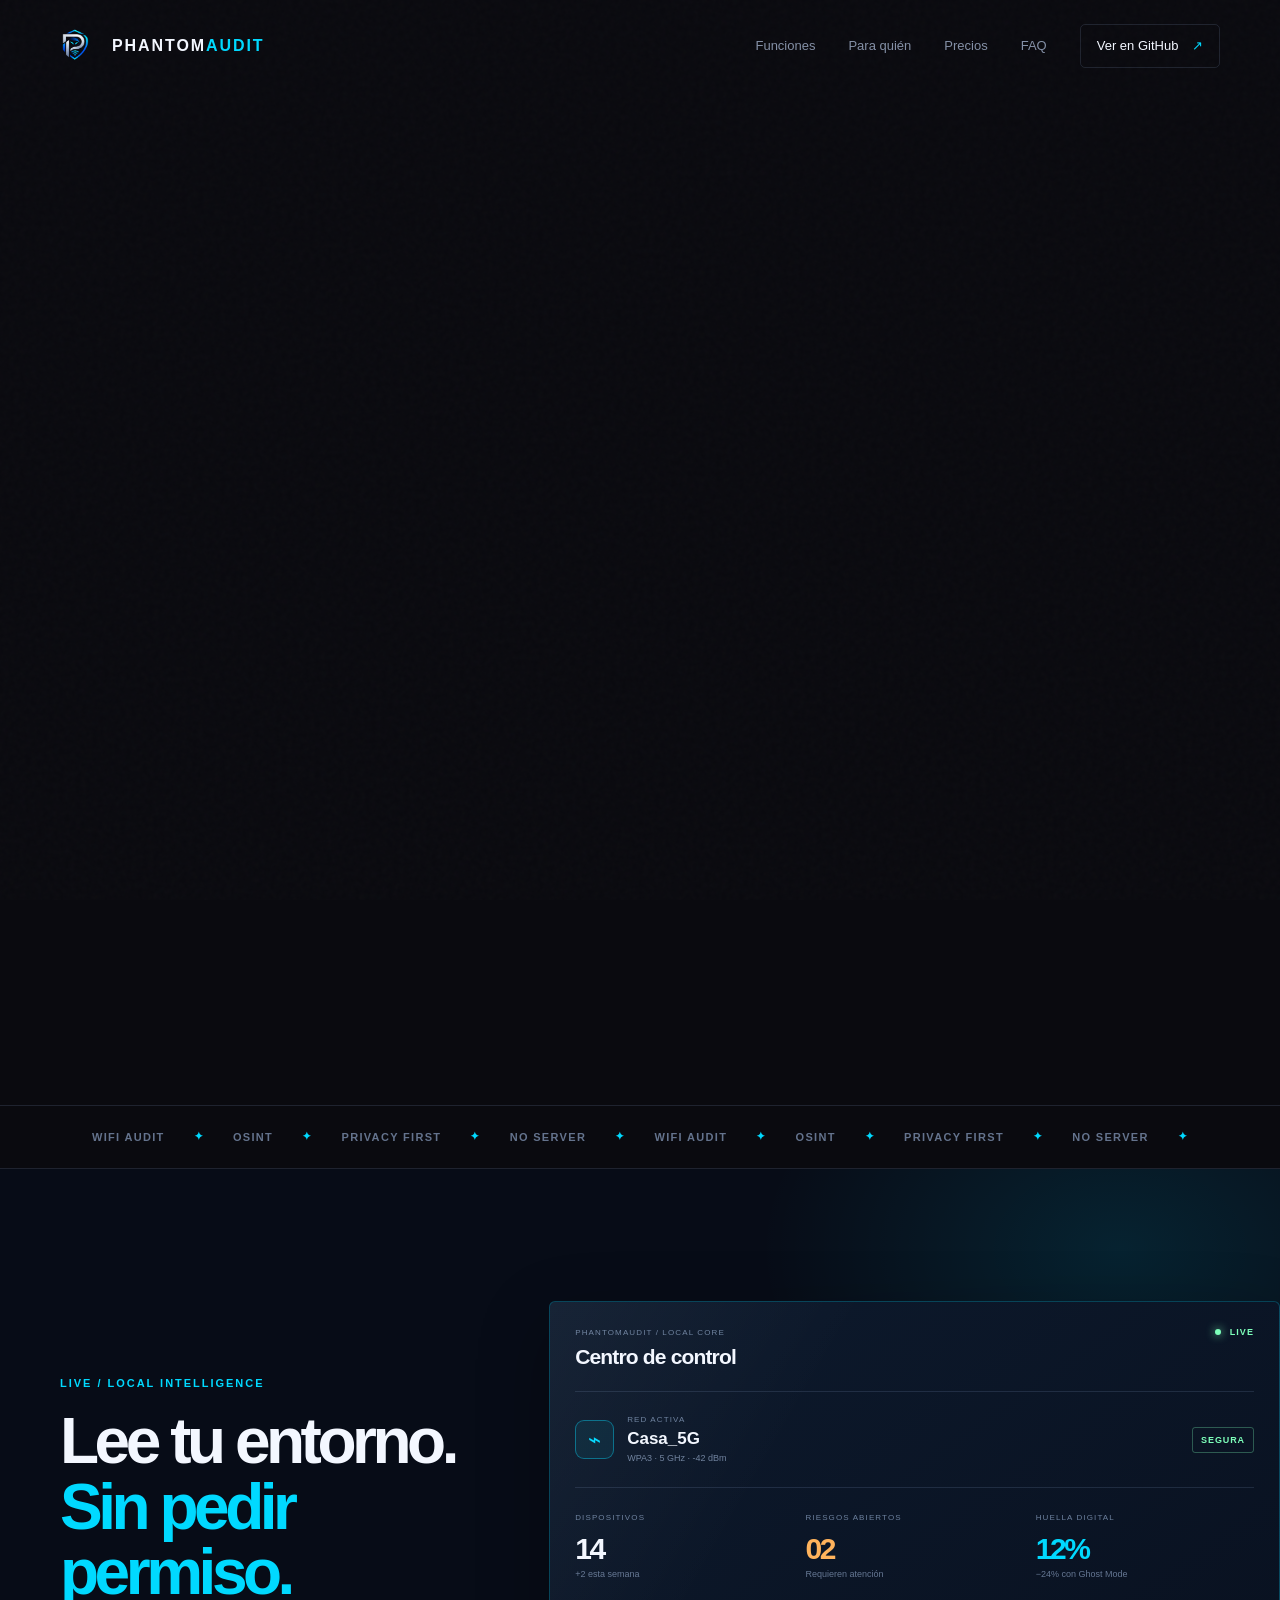
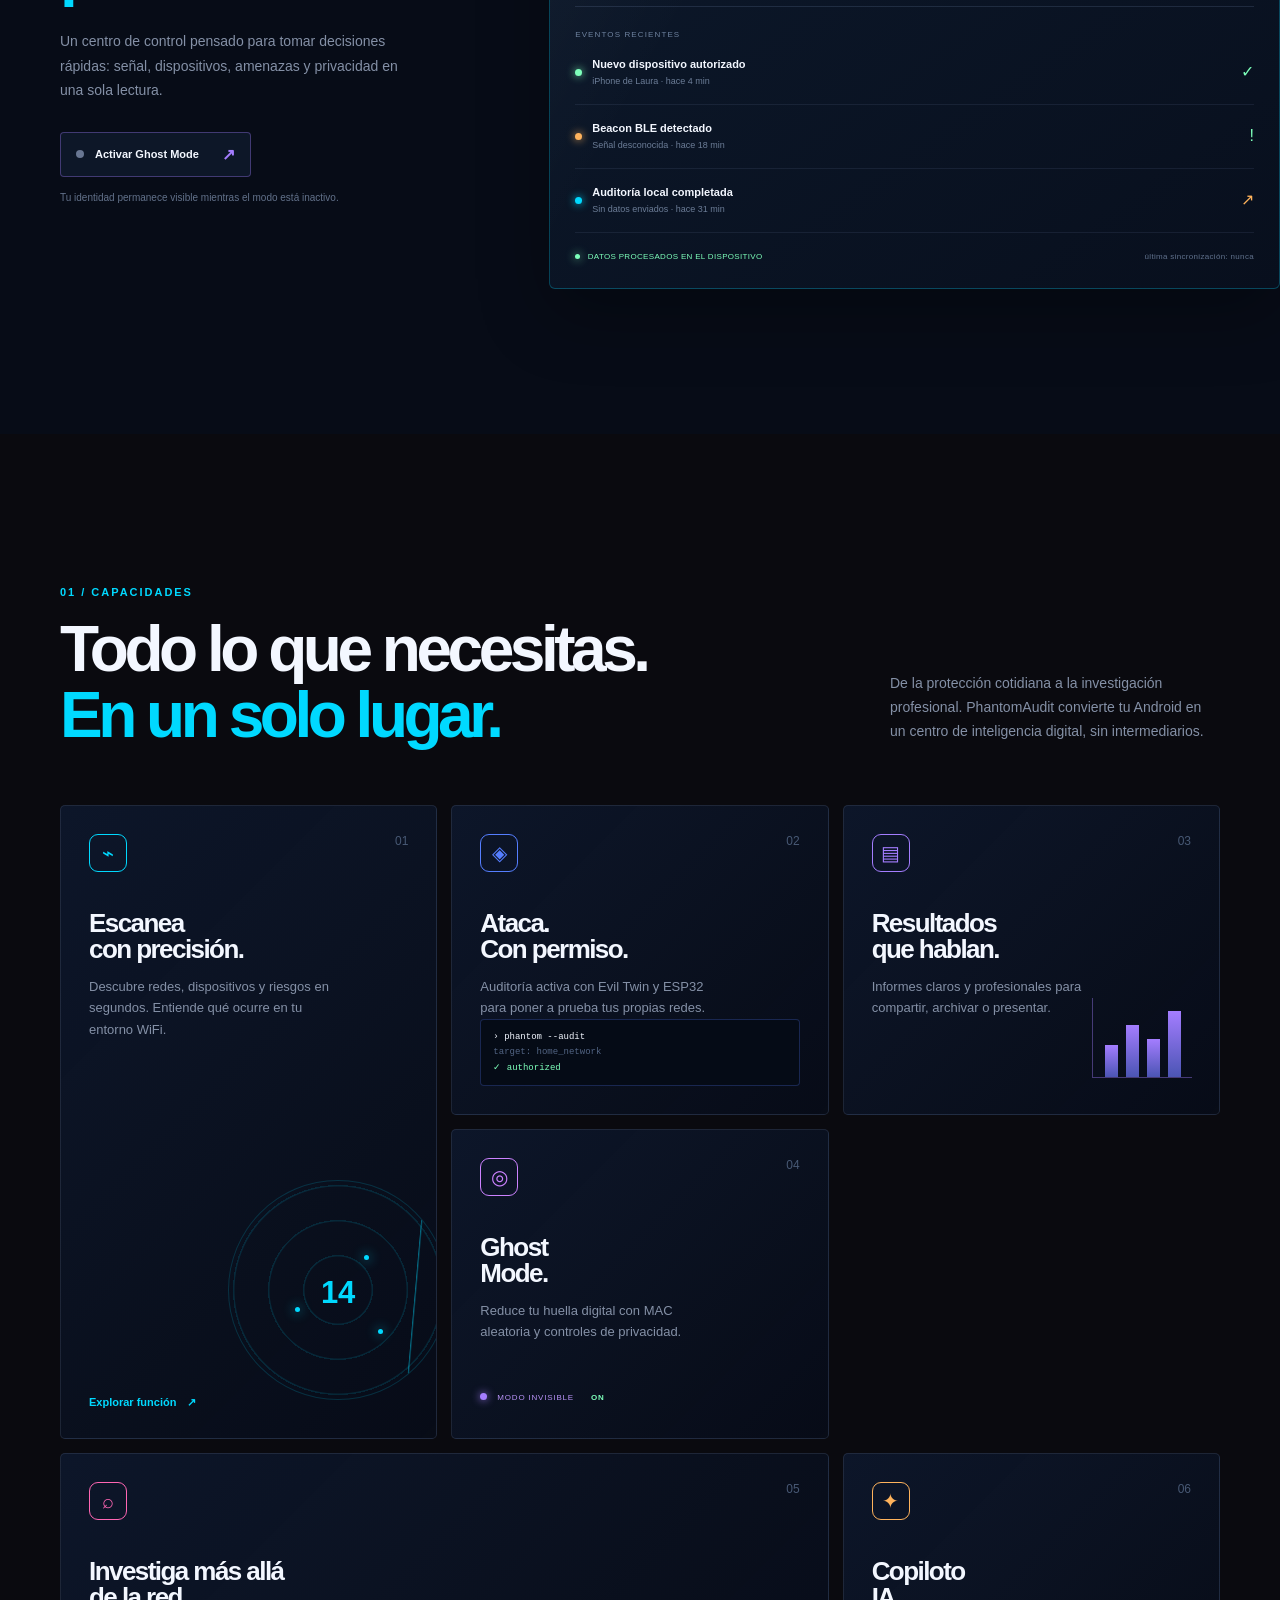
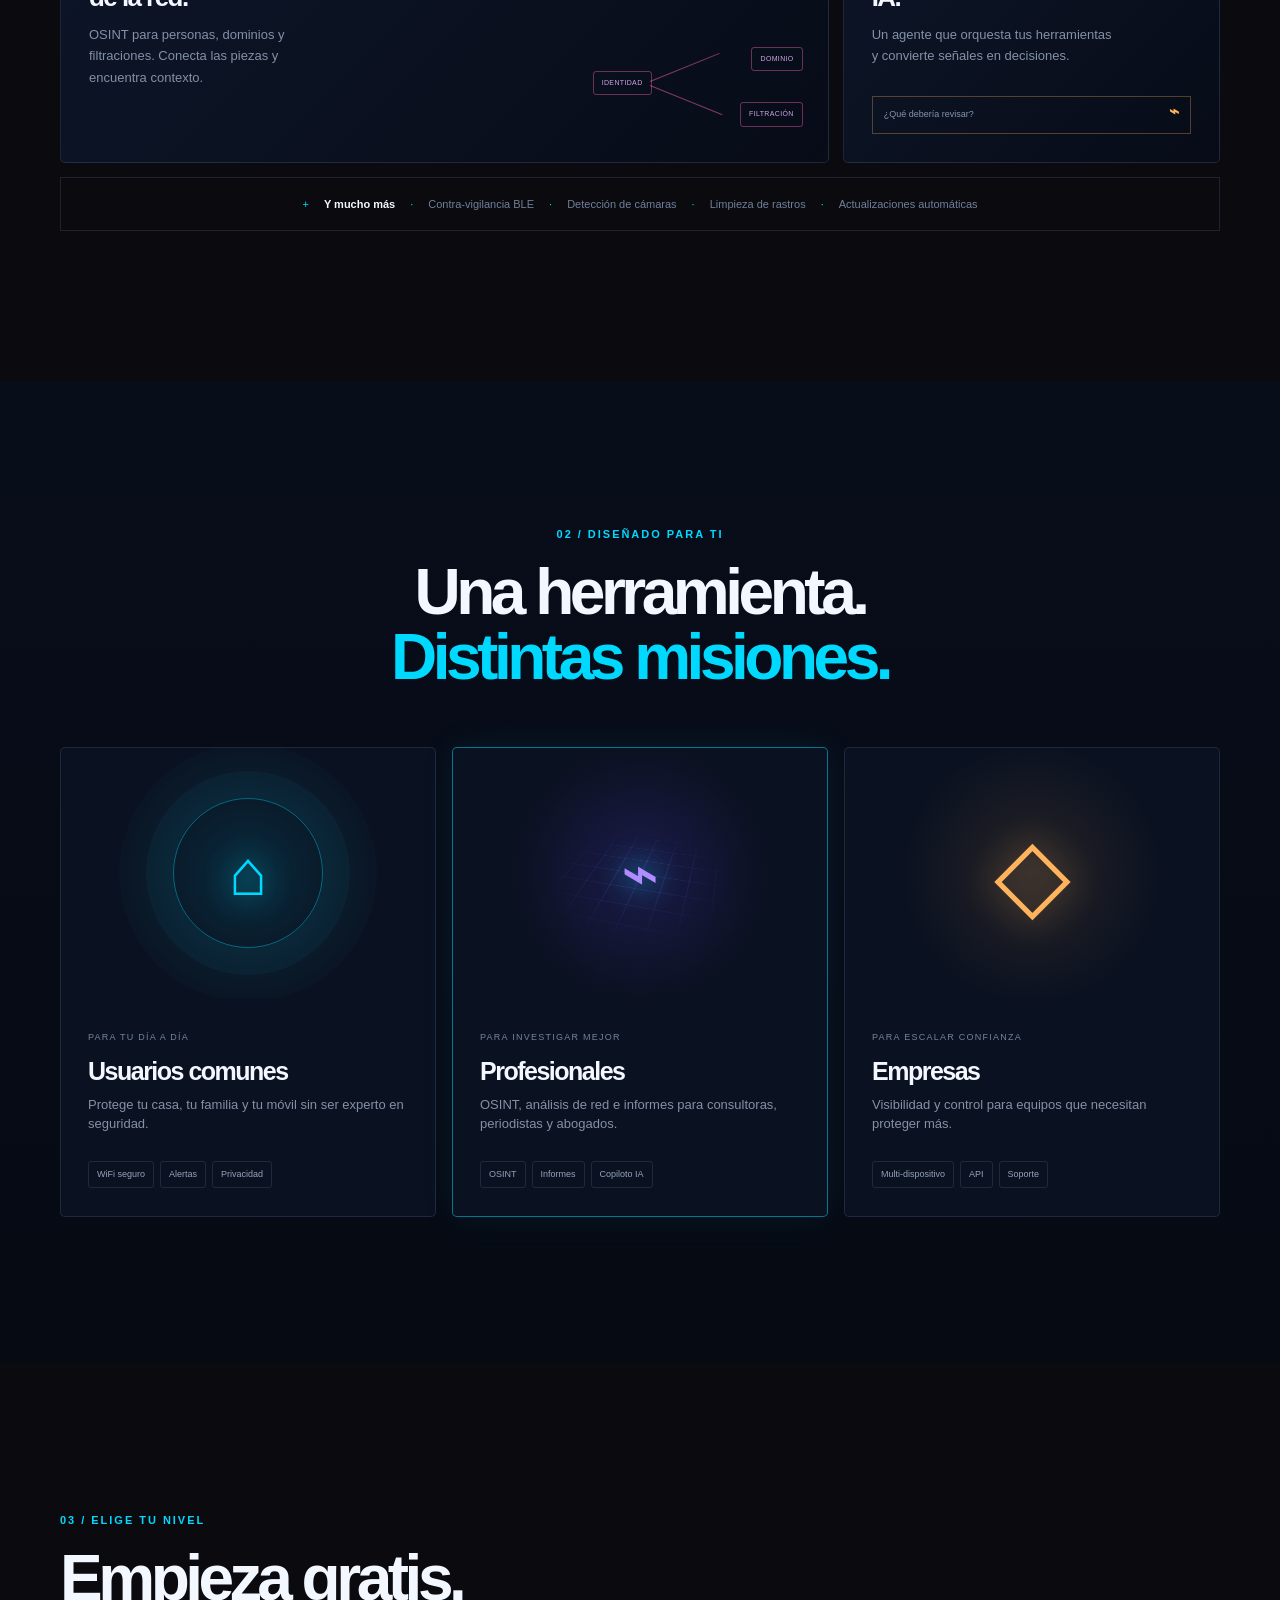
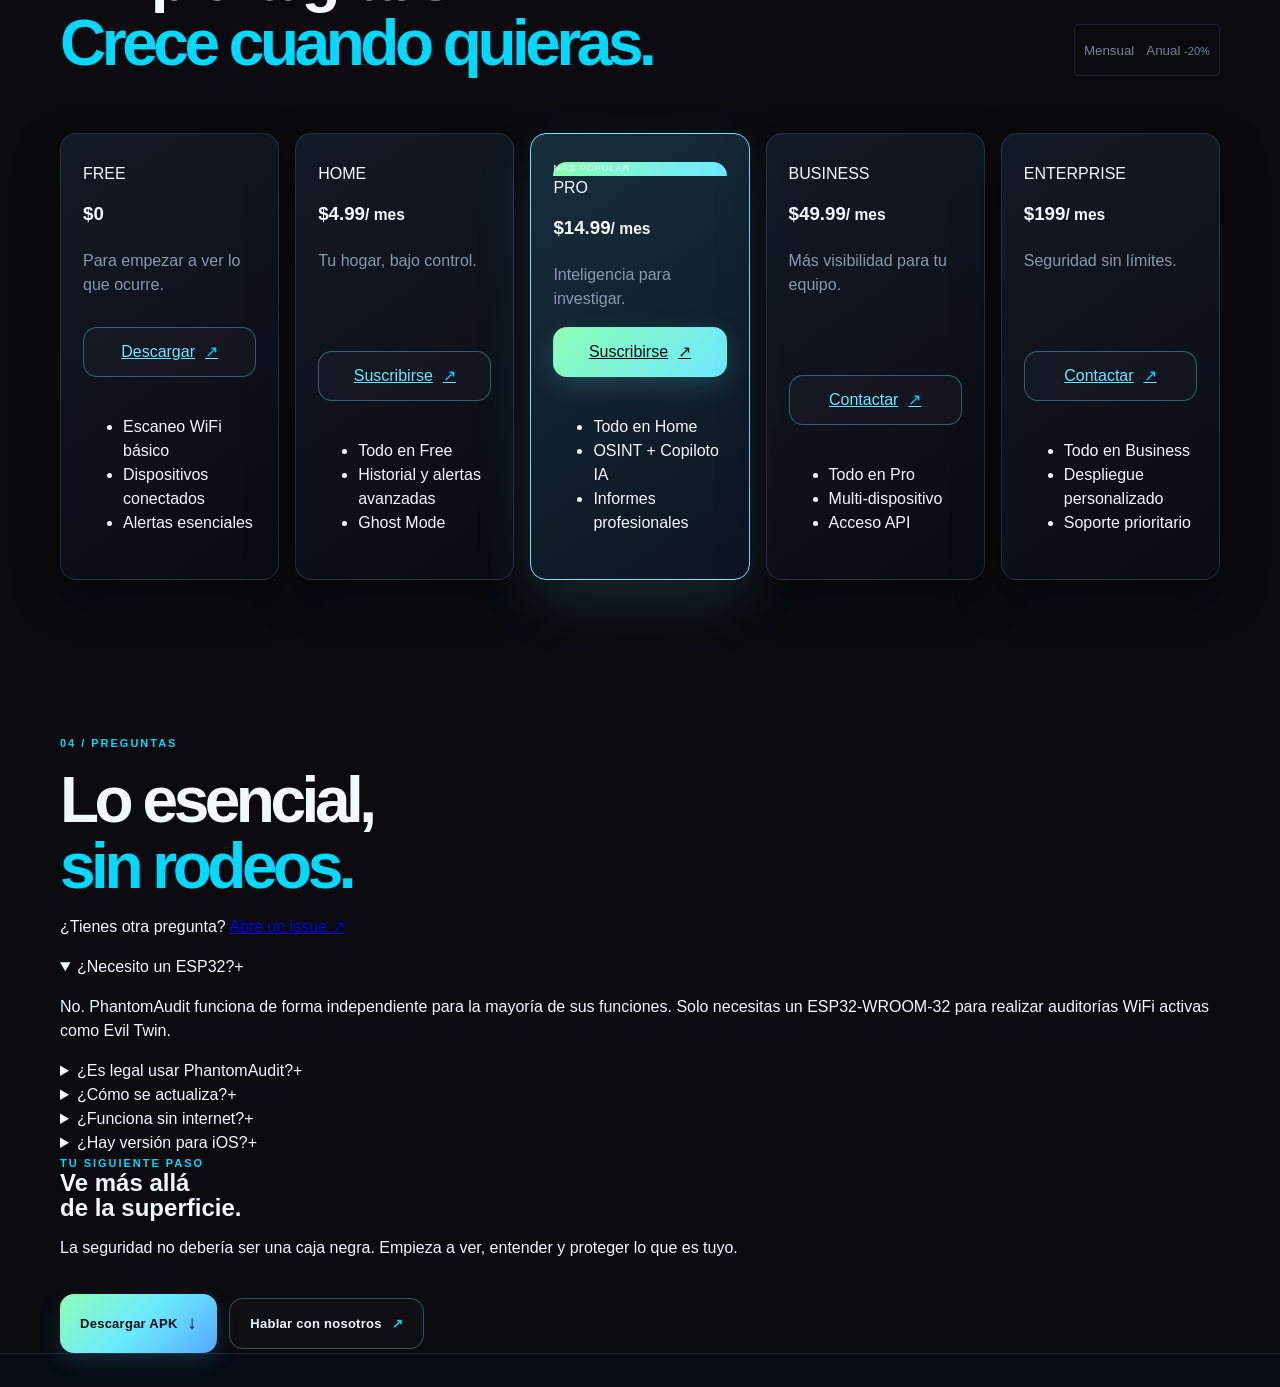
<file: index.html>
<!doctype html>
<html lang="es">
<head>
  <meta charset="utf-8">
  <meta name="viewport" content="width=device-width, initial-scale=1">
  <meta name="theme-color" content="#050812">
  <meta name="description" content="PhantomAudit: auditoría WiFi y seguridad digital local para Android.">
  <meta http-equiv="Content-Security-Policy" content="default-src 'self'; base-uri 'self'; form-action 'self'; object-src 'none'; script-src 'self'; style-src 'self' https://fonts.googleapis.com; font-src 'self' https://fonts.gstatic.com; img-src 'self' data:; connect-src 'none'; frame-src 'none'; media-src 'none';">
  <meta http-equiv="Referrer-Policy" content="strict-origin-when-cross-origin">
  <meta http-equiv="X-Content-Type-Options" content="nosniff">
  <meta http-equiv="Permissions-Policy" content="camera=(), microphone=(), geolocation=(), payment=(), usb=(), accelerometer=(), gyroscope=()">
  <title>PhantomAudit — Seguridad digital sin dejar huella</title>
  <link rel="icon" type="image/png" href="phantomaudit_web_brand_package/favicon-32.png">
  <link rel="preconnect" href="https://fonts.googleapis.com">
  <link rel="preconnect" href="https://fonts.gstatic.com" crossorigin>
  <link rel="preload" as="style" href="https://fonts.googleapis.com/css2?family=DM+Sans:wght@400;500;600;700&family=Space+Grotesk:wght@400;500;600;700&display=swap">
  <link href="https://fonts.googleapis.com/css2?family=DM+Sans:wght@400;500;600;700&family=Space+Grotesk:wght@400;500;600;700&display=swap" rel="stylesheet">
  <link rel="stylesheet" href="styles.css?v=2">
  <link rel="stylesheet" href="command-center.css?v=2">
  <link rel="stylesheet" href="responsive-polish.css?v=2">
  <link rel="stylesheet" href="performance-pricing.css?v=2">
</head>
<body>
  <div class="noise" aria-hidden="true"></div>
  <header class="site-header">
    <nav class="nav container" aria-label="Navegación principal">
      <a class="brand" href="#inicio" aria-label="PhantomAudit, inicio">
        <picture><source srcset="phantomaudit_web_brand_package/favicon-512.webp" type="image/webp"><img src="phantomaudit_web_brand_package/favicon-512.png" alt="" width="42" height="42" decoding="async"></picture>
        <span>PHANTOM<span>AUDIT</span></span>
      </a>
      <button class="menu-toggle" type="button" aria-expanded="false" aria-controls="main-menu" aria-label="Abrir menú">
        <span></span><span></span><span></span>
      </button>
      <div class="nav-menu" id="main-menu">
        <a href="#funciones">Funciones</a>
        <a href="#para-quien">Para quién</a>
        <a href="#precios">Precios</a>
        <a href="#faq">FAQ</a>
        <a class="nav-cta" href="https://github.com/digita1-web/Phantom_Audit_web" target="_blank" rel="noopener noreferrer">Ver en GitHub <span>↗</span></a>
      </div>
    </nav>
  </header>

  <main id="inicio">
    <section class="hero container">
      <div class="hero-copy reveal">
        <div class="eyebrow"><span class="status-dot"></span> Seguridad local. Control total.</div>
        <h1>Tu red.<br><em>Tu privacidad.</em><br>Tu control.</h1>
        <p class="hero-lead">Auditoría WiFi y seguridad digital en tu bolsillo. Descubre vulnerabilidades, investiga amenazas y protege tu entorno sin enviar tus datos a ningún servidor.</p>
        <div class="hero-actions">
          <a class="button button-primary" href="https://github.com/digita1-web/phantom-audit-releases/releases/latest" target="_blank" rel="noopener noreferrer">Descargar APK <span>↓</span></a>
          <a class="button button-ghost" href="https://github.com/digita1-web/Phantom_Audit_web" target="_blank" rel="noopener noreferrer">Ver en GitHub <span>↗</span></a>
        </div>
        <div class="hero-meta"><span>◉</span> Android · Próximamente en iOS <span class="meta-separator">|</span> <span>◈</span> Sin servidor · 100% local</div>
      </div>
      <div class="hero-visual reveal reveal-delay" aria-label="Vista previa de la aplicación PhantomAudit">
        <div class="visual-orbit orbit-one"></div><div class="visual-orbit orbit-two"></div>
        <div class="phone-glow"></div>
        <div class="phone">
          <div class="phone-top"><span>9:41</span><span>▰ ◔ ▮</span></div>
          <div class="app-top"><div class="mini-brand"><span class="mini-shield">P</span><b>PHANTOM<span>AUDIT</span></b></div><span class="avatar">JD</span></div>
          <div class="app-greeting"><small>BUENAS NOCHES, JACK</small><h3>Tu entorno está <span>protegido.</span></h3></div>
          <div class="security-card"><div class="card-ring"><strong>92</strong><small>/100</small></div><div><b>Nivel de seguridad</b><small>+8 desde la última auditoría</small></div><span class="trend">↗</span></div>
          <div class="app-label"><span>ACTIVIDAD RECIENTE</span><span class="view-all">Ver todo</span></div>
          <div class="activity"><span class="activity-icon blue">⌁</span><div><b>Red WiFi auditada</b><small>Casa · WPA3 · hace 12 min</small></div><i>✓</i></div>
          <div class="activity"><span class="activity-icon purple">◉</span><div><b>Dispositivo nuevo</b><small>iPhone de Laura · hace 1 h</small></div><i>!</i></div>
          <div class="app-nav"><span class="active">⌂<small>Inicio</small></span><span>⌁<small>Escanear</small></span><span>◈<small>OSINT</small></span><span>⚙<small>Ajustes</small></span></div>
        </div>
        <div class="floating-card scan-card"><span class="float-icon">⌁</span><div><b>Escaneo completado</b><small>14 dispositivos encontrados</small></div><span class="check">✓</span></div>
        <div class="floating-card private-card"><span class="lock">⌑</span><b>Ghost Mode</b><small>Activo</small></div>
      </div>
    </section>

    <section class="ticker"><div class="ticker-inner"><span>WIFI AUDIT</span><i>✦</i><span>OSINT</span><i>✦</i><span>PRIVACY FIRST</span><i>✦</i><span>NO SERVER</span><i>✦</i><span>WIFI AUDIT</span><i>✦</i><span>OSINT</span><i>✦</i><span>PRIVACY FIRST</span><i>✦</i><span>NO SERVER</span><i>✦</i></div></section>

    <section class="command-section" id="control-center">
      <div class="container command-layout">
        <div class="command-copy reveal">
          <div class="eyebrow">LIVE / LOCAL INTELLIGENCE</div>
          <h2>Lee tu entorno.<br><em>Sin pedir permiso.</em></h2>
          <p>Un centro de control pensado para tomar decisiones rápidas: señal, dispositivos, amenazas y privacidad en una sola lectura.</p>
          <button class="ghost-toggle" type="button" id="ghost-toggle" aria-pressed="false"><span class="toggle-dot"></span><span class="toggle-label">Activar Ghost Mode</span><b>↗</b></button>
          <p class="toggle-note" id="ghost-note" aria-live="polite">Tu identidad permanece visible mientras el modo está inactivo.</p>
        </div>
        <div class="command-panel reveal reveal-delay" aria-label="Panel de control de auditoría PhantomAudit">
          <div class="panel-header"><div><span class="panel-kicker">PHANTOMAUDIT / LOCAL CORE</span><strong>Centro de control</strong></div><span class="live-indicator"><i></i> LIVE</span></div>
          <div class="panel-network"><div class="network-icon">⌁</div><div><span>RED ACTIVA</span><strong>Casa_5G</strong><small>WPA3 · 5 GHz · -42 dBm</small></div><b class="network-safe">SEGURA</b></div>
          <div class="panel-stats"><div><span>DISPOSITIVOS</span><strong>14</strong><small>+2 esta semana</small></div><div><span>RIESGOS ABIERTOS</span><strong class="warning-number">02</strong><small>Requieren atención</small></div><div><span>HUELLA DIGITAL</span><strong class="cyan-number">12%</strong><small>−24% con Ghost Mode</small></div></div>
          <div class="panel-timeline"><span>EVENTOS RECIENTES</span><div class="timeline-row"><i class="timeline-dot safe-dot"></i><div><b>Nuevo dispositivo autorizado</b><small>iPhone de Laura · hace 4 min</small></div><em>✓</em></div><div class="timeline-row"><i class="timeline-dot warning-dot"></i><div><b>Beacon BLE detectado</b><small>Señal desconocida · hace 18 min</small></div><em>!</em></div><div class="timeline-row"><i class="timeline-dot blue-dot"></i><div><b>Auditoría local completada</b><small>Sin datos enviados · hace 31 min</small></div><em>↗</em></div></div>
          <div class="panel-footer"><span><i></i> DATOS PROCESADOS EN EL DISPOSITIVO</span><span>última sincronización: nunca</span></div>
        </div>
      </div>
    </section>

    <section class="section container" id="funciones">
      <div class="section-heading reveal"><div><div class="eyebrow">01 / CAPACIDADES</div><h2>Todo lo que necesitas.<br><em>En un solo lugar.</em></h2></div><p>De la protección cotidiana a la investigación profesional. PhantomAudit convierte tu Android en un centro de inteligencia digital, sin intermediarios.</p></div>
      <div class="feature-grid">
        <article class="feature-card feature-large reveal"><div class="feature-icon cyan">⌁</div><div class="card-number">01</div><h3>Escanea<br>con precisión.</h3><p>Descubre redes, dispositivos y riesgos en segundos. Entiende qué ocurre en tu entorno WiFi.</p><a href="#precios">Explorar función <span>↗</span></a><div class="radar"><span></span><span></span><span></span><b>14</b></div></article>
        <article class="feature-card reveal"><div class="feature-icon blue">◈</div><div class="card-number">02</div><h3>Ataca.<br>Con permiso.</h3><p>Auditoría activa con Evil Twin y ESP32 para poner a prueba tus propias redes.</p><div class="terminal"><span>› phantom --audit</span><span class="terminal-dim">target: home_network</span><span class="terminal-ok">✓ authorized</span></div></article>
        <article class="feature-card reveal"><div class="feature-icon purple">▤</div><div class="card-number">03</div><h3>Resultados<br>que hablan.</h3><p>Informes claros y profesionales para compartir, archivar o presentar.</p><div class="report-lines"><span></span><span></span><span></span><span></span></div></article>
        <article class="feature-card reveal"><div class="feature-icon violet">◎</div><div class="card-number">04</div><h3>Ghost<br>Mode.</h3><p>Reduce tu huella digital con MAC aleatoria y controles de privacidad.</p><div class="ghost-pill"><span></span> MODO INVISIBLE <b>ON</b></div></article>
        <article class="feature-card feature-wide reveal"><div class="feature-icon pink">⌕</div><div class="card-number">05</div><h3>Investiga más allá<br>de la red.</h3><p>OSINT para personas, dominios y filtraciones. Conecta las piezas y encuentra contexto.</p><div class="nodes"><span>IDENTIDAD</span><span>DOMINIO</span><span>FILTRACIÓN</span><div class="node-line line-a"></div><div class="node-line line-b"></div></div></article>
        <article class="feature-card reveal"><div class="feature-icon orange">✦</div><div class="card-number">06</div><h3>Copiloto<br>IA.</h3><p>Un agente que orquesta tus herramientas y convierte señales en decisiones.</p><div class="ai-chat"><span>¿Qué debería revisar?</span><b>⌁</b></div></article>
      </div>
      <div class="feature-strip"><span>+</span><b>Y mucho más</b><span>·</span> Contra-vigilancia BLE <span>·</span> Detección de cámaras <span>·</span> Limpieza de rastros <span>·</span> Actualizaciones automáticas</div>
    </section>

    <section class="audience-section" id="para-quien"><div class="container"><div class="section-heading centered reveal"><div><div class="eyebrow">02 / DISEÑADO PARA TI</div><h2>Una herramienta.<br><em>Distintas misiones.</em></h2></div></div><div class="audience-grid"><article class="audience-card reveal"><div class="audience-art home-art"><span class="art-ring"></span><span class="art-symbol">⌂</span></div><div class="audience-copy"><span class="audience-label">PARA TU DÍA A DÍA</span><h3>Usuarios comunes</h3><p>Protege tu casa, tu familia y tu móvil sin ser experto en seguridad.</p><div class="tag-list"><span>WiFi seguro</span><span>Alertas</span><span>Privacidad</span></div></div></article><article class="audience-card featured-audience reveal"><div class="audience-art pro-art"><span class="art-grid"></span><span class="art-symbol">⌁</span></div><div class="audience-copy"><span class="audience-label">PARA INVESTIGAR MEJOR</span><h3>Profesionales</h3><p>OSINT, análisis de red e informes para consultoras, periodistas y abogados.</p><div class="tag-list"><span>OSINT</span><span>Informes</span><span>Copiloto IA</span></div></div></article><article class="audience-card reveal"><div class="audience-art business-art"><span class="art-shield">◇</span></div><div class="audience-copy"><span class="audience-label">PARA ESCALAR CONFIANZA</span><h3>Empresas</h3><p>Visibilidad y control para equipos que necesitan proteger más.</p><div class="tag-list"><span>Multi-dispositivo</span><span>API</span><span>Soporte</span></div></div></article></div></div></section>

    <section class="section pricing-section container" id="precios"><div class="section-heading reveal"><div><div class="eyebrow">03 / ELIGE TU NIVEL</div><h2>Empieza gratis.<br><em>Crece cuando quieras.</em></h2></div><div class="billing-toggle"><button class="active" data-billing="monthly">Mensual</button><button data-billing="yearly">Anual <small>-20%</small></button></div></div><div class="pricing-grid"><article class="price-card reveal"><span class="plan-name">FREE</span><h3>$0</h3><p>Para empezar a ver lo que ocurre.</p><a href="https://github.com/digita1-web/phantom-audit-releases/releases/latest" class="price-link">Descargar <span>↗</span></a><ul><li>Escaneo WiFi básico</li><li>Dispositivos conectados</li><li>Alertas esenciales</li></ul></article><article class="price-card reveal"><span class="plan-name">HOME</span><h3><span class="price-month">$4.99</span><small>/ mes</small></h3><p>Tu hogar, bajo control.</p><a href="#contacto" class="price-link">Suscribirse <span>↗</span></a><ul><li>Todo en Free</li><li>Historial y alertas avanzadas</li><li>Ghost Mode</li></ul></article><article class="price-card price-featured reveal"><span class="popular">MÁS POPULAR</span><span class="plan-name">PRO</span><h3><span class="price-month">$14.99</span><small>/ mes</small></h3><p>Inteligencia para investigar.</p><a href="#contacto" class="price-link">Suscribirse <span>↗</span></a><ul><li>Todo en Home</li><li>OSINT + Copiloto IA</li><li>Informes profesionales</li></ul></article><article class="price-card reveal"><span class="plan-name">BUSINESS</span><h3><span class="price-month">$49.99</span><small>/ mes</small></h3><p>Más visibilidad para tu equipo.</p><a href="#contacto" class="price-link">Contactar <span>↗</span></a><ul><li>Todo en Pro</li><li>Multi-dispositivo</li><li>Acceso API</li></ul></article><article class="price-card reveal"><span class="plan-name">ENTERPRISE</span><h3><span class="price-month">$199</span><small>/ mes</small></h3><p>Seguridad sin límites.</p><a href="#contacto" class="price-link">Contactar <span>↗</span></a><ul><li>Todo en Business</li><li>Despliegue personalizado</li><li>Soporte prioritario</li></ul></article></div></section>

    <section class="faq-section" id="faq"><div class="container faq-layout"><div class="faq-intro reveal"><div class="eyebrow">04 / PREGUNTAS</div><h2>Lo esencial,<br><em>sin rodeos.</em></h2><p>¿Tienes otra pregunta? <a href="https://github.com/digita1-web/Phantom_Audit_web/issues" target="_blank" rel="noopener noreferrer">Abre un issue ↗</a></p></div><div class="faq-list reveal"><details open><summary>¿Necesito un ESP32?<span>+</span></summary><p>No. PhantomAudit funciona de forma independiente para la mayoría de sus funciones. Solo necesitas un ESP32-WROOM-32 para realizar auditorías WiFi activas como Evil Twin.</p></details><details><summary>¿Es legal usar PhantomAudit?<span>+</span></summary><p>Sí, siempre que audites redes y dispositivos propios o tengas autorización expresa. Úsala de forma responsable y respeta la legislación local.</p></details><details><summary>¿Cómo se actualiza?<span>+</span></summary><p>La app comprueba automáticamente la versión más reciente publicada en GitHub Releases y te avisa cuando hay una actualización disponible.</p></details><details><summary>¿Funciona sin internet?<span>+</span></summary><p>Sí. La mayoría de las funciones de auditoría y privacidad funcionan localmente, sin enviar tus datos a un servidor.</p></details><details><summary>¿Hay versión para iOS?<span>+</span></summary><p>Está en nuestro roadmap. La versión Android es la primera disponible y estamos trabajando para llevar PhantomAudit a iOS.</p></details></div></div></section>

    <section class="final-cta container" id="contacto"><div class="cta-glow"></div><div class="eyebrow">TU SIGUIENTE PASO</div><h2>Ve más allá<br>de la superficie.</h2><p>La seguridad no debería ser una caja negra. Empieza a ver, entender y proteger lo que es tuyo.</p><div class="hero-actions"><a class="button button-primary" href="https://github.com/digita1-web/phantom-audit-releases/releases/latest" target="_blank" rel="noopener noreferrer">Descargar APK <span>↓</span></a><a class="button button-ghost" href="https://github.com/digita1-web/Phantom_Audit_web/issues" target="_blank" rel="noopener noreferrer">Hablar con nosotros <span>↗</span></a></div></section>
  </main>

  <footer class="site-footer">
    <div class="container footer-top">
      <div class="footer-brand-column">
        <a class="brand" href="#inicio" aria-label="PhantomAudit, volver al inicio"><picture><source srcset="phantomaudit_web_brand_package/favicon-512.webp" type="image/webp"><img src="phantomaudit_web_brand_package/favicon-512.png" alt="" width="42" height="42" loading="lazy" decoding="async"></picture><span>PHANTOM<span>AUDIT</span></span></a>
        <p>Auditoría WiFi y seguridad digital local para Android. Más visibilidad. Menos huella.</p>
        <span class="footer-local"><i></i> Procesamiento 100% local</span>
      </div>
      <div class="footer-column"><h3>Producto</h3><a href="#funciones">Funciones</a><a href="#control-center">Centro de control</a><a href="#precios">Precios</a><a href="https://github.com/digita1-web/phantom-audit-releases/releases/latest" target="_blank" rel="noopener noreferrer">Descargar APK</a></div>
      <div class="footer-column"><h3>Recursos</h3><a href="https://github.com/digita1-web/Phantom_Audit_web" target="_blank" rel="noopener noreferrer">GitHub</a><a href="https://github.com/digita1-web/Phantom_Audit_web/issues" target="_blank" rel="noopener noreferrer">Issues</a><a href="#faq">Preguntas frecuentes</a><a href="#">Changelog</a></div>
      <div class="footer-column"><h3>Legal</h3><a href="privacidad.html">Privacidad</a><a href="terminos.html">Términos de uso</a><a href="#">Licencia propietaria</a><span class="footer-version">v1.0 · Android</span></div>
    </div>
    <div class="container footer-bottom"><span>© 2026 Digital Web. Todos los derechos reservados.</span><span>Creado con privacidad por diseño <i>·</i> PhantomAudit</span></div>
  </footer>
  <script src="script.js?v=2" defer></script>
</body>
</html>
</file>
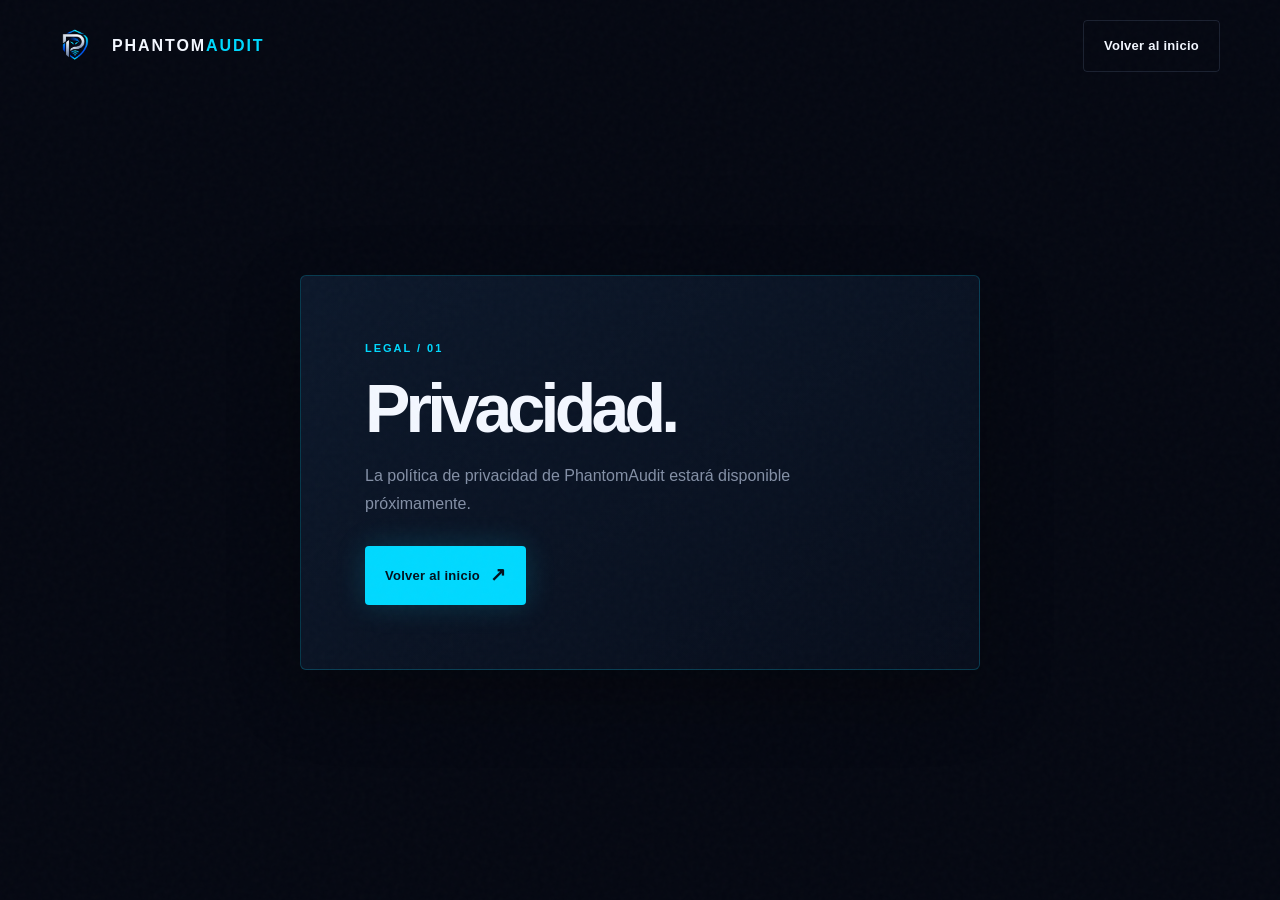
<file: privacidad.html>
<!doctype html>
<html lang="es">
<head>
  <meta charset="utf-8">
  <meta name="viewport" content="width=device-width, initial-scale=1">
  <meta name="theme-color" content="#050812">
  <meta name="description" content="Política de privacidad de PhantomAudit.">
  <meta http-equiv="Content-Security-Policy" content="default-src 'self'; base-uri 'self'; form-action 'self'; object-src 'none'; script-src 'none'; style-src 'self' https://fonts.googleapis.com; font-src 'self' https://fonts.gstatic.com; img-src 'self' data:; connect-src 'none'; frame-src 'none'; media-src 'none';">
  <meta http-equiv="Referrer-Policy" content="strict-origin-when-cross-origin">
  <meta http-equiv="X-Content-Type-Options" content="nosniff">
  <meta http-equiv="Permissions-Policy" content="camera=(), microphone=(), geolocation=(), payment=(), usb=(), accelerometer=(), gyroscope=()">
  <title>Privacidad — PhantomAudit</title>
  <link rel="icon" type="image/png" href="phantomaudit_web_brand_package/favicon-32.png">
  <link rel="preconnect" href="https://fonts.googleapis.com">
  <link rel="preconnect" href="https://fonts.gstatic.com" crossorigin>
  <link href="https://fonts.googleapis.com/css2?family=DM+Sans:wght@400;500;600;700&family=Space+Grotesk:wght@400;500;600;700&display=swap" rel="stylesheet">
  <link rel="stylesheet" href="styles.css?v=2">
  <link rel="stylesheet" href="legal.css?v=1">
</head>
<body class="legal-page">
  <div class="noise" aria-hidden="true"></div>
  <header class="site-header">
    <nav class="nav container" aria-label="Navegación principal">
      <a class="brand" href="index.html" aria-label="PhantomAudit, inicio">
        <picture><source srcset="phantomaudit_web_brand_package/favicon-512.webp" type="image/webp"><img src="phantomaudit_web_brand_package/favicon-512.png" alt="" width="42" height="42" decoding="async"></picture>
        <span>PHANTOM<span>AUDIT</span></span>
      </a>
      <a class="button button-ghost" href="index.html">Volver al inicio</a>
    </nav>
  </header>
  <main class="legal-main container">
    <section class="legal-card" aria-labelledby="privacy-title">
      <div class="eyebrow">LEGAL / 01</div>
      <h1 id="privacy-title">Privacidad.</h1>
      <p>La política de privacidad de PhantomAudit estará disponible próximamente.</p>
      <a class="button button-primary" href="index.html">Volver al inicio <span>↗</span></a>
    </section>
  </main>
</body>
</html>
</file>
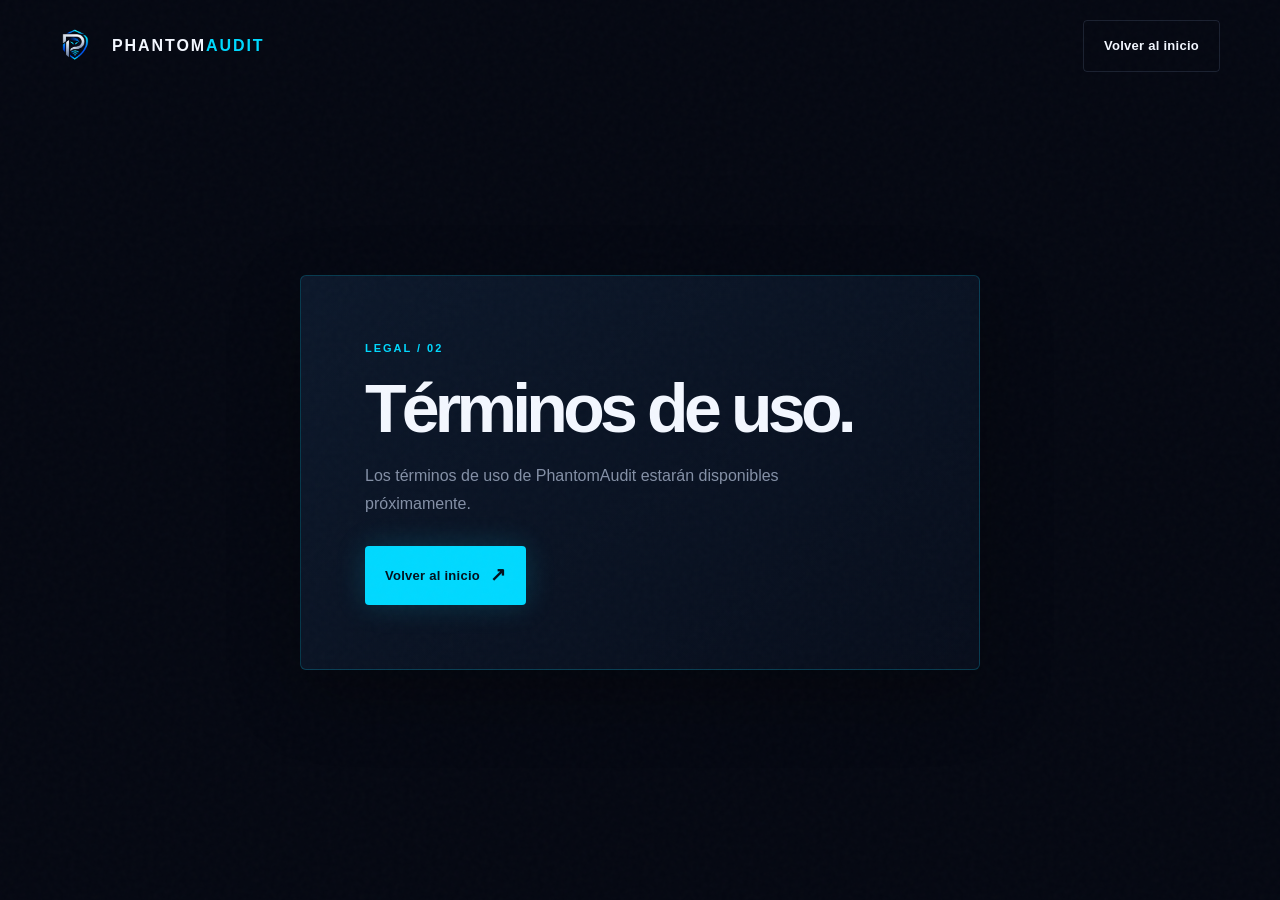
<file: terminos.html>
<!doctype html>
<html lang="es">
<head>
  <meta charset="utf-8">
  <meta name="viewport" content="width=device-width, initial-scale=1">
  <meta name="theme-color" content="#050812">
  <meta name="description" content="Términos de uso de PhantomAudit.">
  <meta http-equiv="Content-Security-Policy" content="default-src 'self'; base-uri 'self'; form-action 'self'; object-src 'none'; script-src 'none'; style-src 'self' https://fonts.googleapis.com; font-src 'self' https://fonts.gstatic.com; img-src 'self' data:; connect-src 'none'; frame-src 'none'; media-src 'none';">
  <meta http-equiv="Referrer-Policy" content="strict-origin-when-cross-origin">
  <meta http-equiv="X-Content-Type-Options" content="nosniff">
  <meta http-equiv="Permissions-Policy" content="camera=(), microphone=(), geolocation=(), payment=(), usb=(), accelerometer=(), gyroscope=()">
  <title>Términos de uso — PhantomAudit</title>
  <link rel="icon" type="image/png" href="phantomaudit_web_brand_package/favicon-32.png">
  <link rel="preconnect" href="https://fonts.googleapis.com">
  <link rel="preconnect" href="https://fonts.gstatic.com" crossorigin>
  <link href="https://fonts.googleapis.com/css2?family=DM+Sans:wght@400;500;600;700&family=Space+Grotesk:wght@400;500;600;700&display=swap" rel="stylesheet">
  <link rel="stylesheet" href="styles.css?v=2">
  <link rel="stylesheet" href="legal.css?v=1">
</head>
<body class="legal-page">
  <div class="noise" aria-hidden="true"></div>
  <header class="site-header">
    <nav class="nav container" aria-label="Navegación principal">
      <a class="brand" href="index.html" aria-label="PhantomAudit, inicio">
        <picture><source srcset="phantomaudit_web_brand_package/favicon-512.webp" type="image/webp"><img src="phantomaudit_web_brand_package/favicon-512.png" alt="" width="42" height="42" decoding="async"></picture>
        <span>PHANTOM<span>AUDIT</span></span>
      </a>
      <a class="button button-ghost" href="index.html">Volver al inicio</a>
    </nav>
  </header>
  <main class="legal-main container">
    <section class="legal-card" aria-labelledby="terms-title">
      <div class="eyebrow">LEGAL / 02</div>
      <h1 id="terms-title">Términos de uso.</h1>
      <p>Los términos de uso de PhantomAudit estarán disponibles próximamente.</p>
      <a class="button button-primary" href="index.html">Volver al inicio <span>↗</span></a>
    </section>
  </main>
</body>
</html>
</file>
<file: styles.css>
:root{--bg:#050812;--surface:#0a1020;--surface-2:#0d1628;--line:rgba(143,170,210,.16);--muted:#8490a6;--text:#f3f7ff;--cyan:#00d9ff;--blue:#356dff;--purple:#a47dff;--pink:#ff66b3;--orange:#ffb35c;--font-body:'DM Sans',sans-serif;--font-display:'Space Grotesk',sans-serif}*{box-sizing:border-box}html{scroll-behavior:smooth}body{margin:0;background:var(--bg);color:var(--text);font-family:var(--font-body);line-height:1.5;overflow-x:hidden}.noise{position:fixed;inset:0;opacity:.035;pointer-events:none;z-index:10;background-image:url("data:image/svg+xml,%3Csvg viewBox='0 0 180 180' xmlns='http://www.w3.org/2000/svg'%3E%3Cfilter id='n'%3E%3CfeTurbulence type='fractalNoise' baseFrequency='.9' numOctaves='4' stitchTiles='stitch'/%3E%3C/filter%3E%3Crect width='100%25' height='100%25' filter='url(%23n)' opacity='.65'/%3E%3C/svg%3E")}.container{width:min(1160px,calc(100% - 48px));margin:0 auto}.site-header{position:absolute;top:0;left:0;right:0;z-index:20}.nav{height:92px;display:flex;align-items:center;justify-content:space-between}.brand{display:flex;align-items:center;gap:10px;text-decoration:none;color:var(--text);font:700 16px var(--font-display);letter-spacing:.12em}.brand img{object-fit:contain}.brand>span>span,.mini-brand b span{color:var(--cyan)}.nav-menu{display:flex;align-items:center;gap:33px}.nav-menu a,.footer-links a{font-size:13px;color:var(--muted);text-decoration:none;transition:color .2s}.nav-menu a:hover,.footer-links a:hover{color:var(--text)}.nav-cta{color:var(--text)!important;border:1px solid var(--line);padding:11px 16px;border-radius:5px}.nav-cta span,.button span,.price-link span{color:var(--cyan);margin-left:10px}.menu-toggle{display:none;background:none;border:0}.hero{min-height:790px;display:grid;grid-template-columns:48% 52%;align-items:center;padding-top:100px;position:relative}.hero:before{content:"";position:absolute;top:0;left:-20%;width:75%;height:100%;background:radial-gradient(ellipse,rgba(26,66,151,.18),transparent 68%);pointer-events:none}.hero-copy{position:relative;z-index:2}.eyebrow{font-size:11px;letter-spacing:.18em;color:var(--cyan);font-weight:700}.status-dot{display:inline-block;width:7px;height:7px;border-radius:50%;background:var(--cyan);box-shadow:0 0 13px var(--cyan);margin-right:10px}h1,h2,h3{font-family:var(--font-display);line-height:1.02;margin:0}h1{font-size:clamp(57px,6.8vw,91px);letter-spacing:-.075em;margin:27px 0 28px}h1 em,h2 em{font-style:normal;color:var(--cyan)}.hero-lead{color:var(--muted);font-size:16px;max-width:480px;line-height:1.75}.hero-actions{display:flex;gap:12px;align-items:center;margin-top:34px}.button{display:inline-flex;align-items:center;justify-content:center;text-decoration:none;font-size:13px;font-weight:700;letter-spacing:.02em;padding:15px 20px;border-radius:4px;transition:transform .2s,box-shadow .2s,border-color .2s}.button:hover{transform:translateY(-2px)}.button-primary{background:var(--cyan);color:#03101c;box-shadow:0 0 30px rgba(0,217,255,.18)}.button-primary span{color:#03101c;font-size:19px}.button-ghost{color:var(--text);border:1px solid var(--line)}.button-ghost:hover{border-color:var(--cyan)}.hero-meta{font-size:10px;color:#66758d;letter-spacing:.04em;margin-top:25px}.hero-meta span{color:var(--cyan)}.meta-separator{color:#39455a!important;margin:0 8px}.hero-visual{height:680px;position:relative;display:flex;justify-content:center;align-items:center}.phone-glow{position:absolute;width:500px;height:500px;border-radius:50%;background:radial-gradient(circle,rgba(0,217,255,.17),transparent 65%);filter:blur(15px)}.visual-orbit{position:absolute;border:1px solid rgba(0,217,255,.17);border-radius:50%;transform:rotate(-25deg)}.orbit-one{width:570px;height:370px}.orbit-two{width:520px;height:700px;border-color:rgba(81,99,255,.18);transform:rotate(35deg)}.phone{width:286px;height:585px;border:7px solid #19243a;border-radius:36px;background:#080f1d;box-shadow:12px 22px 60px rgba(0,0,0,.55),0 0 0 1px #3a4c70;position:relative;z-index:2;padding:14px 14px 0;overflow:hidden}.phone:after{content:"";position:absolute;inset:0;background:linear-gradient(120deg,rgba(255,255,255,.07),transparent 25%);pointer-events:none}.phone-top{font-size:8px;display:flex;justify-content:space-between;color:#e9f4ff;padding:0 9px 17px}.app-top{display:flex;justify-content:space-between;align-items:center}.mini-brand{display:flex;align-items:center;gap:5px}.mini-brand b{font-size:7px;letter-spacing:.04em}.mini-shield{background:linear-gradient(135deg,var(--cyan),var(--blue));width:18px;height:18px;display:grid;place-items:center;border-radius:6px;font:700 11px var(--font-display)}.avatar{font-size:8px;width:23px;height:23px;border-radius:50%;background:#152645;display:grid;place-items:center;color:#9ebaff}.app-greeting{margin:29px 0 19px}.app-greeting small,.app-label,.activity small{font-size:7px;color:#6d7e9a;letter-spacing:.08em}.app-greeting h3{font-size:18px;letter-spacing:-.04em;margin-top:6px}.app-greeting h3 span{color:var(--cyan)}.security-card{display:flex;align-items:center;gap:10px;border:1px solid rgba(0,217,255,.25);background:linear-gradient(115deg,rgba(0,217,255,.13),rgba(20,34,74,.25));padding:12px 9px;border-radius:10px}.card-ring{width:47px;height:47px;border:3px solid var(--cyan);border-right-color:#253d6b;border-radius:50%;display:grid;place-content:center;text-align:center}.card-ring strong{font:700 14px var(--font-display);line-height:1}.card-ring small{font-size:6px;color:#7184a7}.security-card b{display:block;font-size:9px}.security-card small{display:block;font-size:7px;color:#6f819e;margin-top:4px}.trend{margin-left:auto;color:var(--cyan);font-size:17px}.app-label{display:flex;justify-content:space-between;margin:25px 2px 10px}.view-all{color:var(--cyan)}.activity{display:flex;align-items:center;gap:8px;border-bottom:1px solid rgba(105,126,166,.12);padding:10px 2px}.activity-icon{width:27px;height:27px;display:grid;place-items:center;border-radius:8px;font-size:17px}.activity-icon.blue{background:rgba(0,217,255,.12);color:var(--cyan)}.activity-icon.purple{background:rgba(164,125,255,.15);color:var(--purple)}.activity b{font-size:9px;display:block}.activity small{display:block;font-size:7px;letter-spacing:0;margin-top:3px}.activity i{font-style:normal;margin-left:auto;font-size:12px;color:var(--cyan)}.activity:nth-of-type(2) i{color:var(--orange)}.app-nav{position:absolute;bottom:0;left:0;right:0;padding:13px 13px 17px;display:flex;justify-content:space-around;background:#0c1527;color:#667693;text-align:center}.app-nav span{font-size:15px}.app-nav span.active{color:var(--cyan)}.app-nav small{display:block;font:6px var(--font-body);margin-top:2px}.floating-card{position:absolute;z-index:3;display:flex;align-items:center;gap:9px;background:rgba(11,20,38,.92);border:1px solid var(--line);box-shadow:0 15px 30px rgba(0,0,0,.3);border-radius:8px;padding:11px 13px}.floating-card b{font-size:9px;display:block}.floating-card small{font-size:7px;color:#71819d;display:block;margin-top:3px}.scan-card{top:145px;right:11px}.float-icon{color:var(--cyan);font-size:19px}.check{color:#7dffba;font-size:16px}.private-card{bottom:145px;left:0;padding:10px 13px;display:grid;grid-template-columns:24px 1fr;column-gap:7px}.private-card .lock{grid-row:span 2;color:var(--purple);font-size:21px}.private-card small{grid-column:2}.ticker{border-top:1px solid var(--line);border-bottom:1px solid var(--line);overflow:hidden;white-space:nowrap}.ticker-inner{height:62px;display:flex;align-items:center;gap:29px;min-width:max-content;justify-content:center;font:600 11px var(--font-display);letter-spacing:.12em;color:#64738d}.ticker i{color:var(--cyan);font-style:normal}.section{padding-top:150px;padding-bottom:150px}.section-heading{display:flex;justify-content:space-between;align-items:end;margin-bottom:57px}.section-heading h2,.faq-intro h2{font-size:clamp(42px,5vw,66px);letter-spacing:-.07em;margin-top:17px}.section-heading>p{max-width:330px;color:var(--muted);font-size:14px;line-height:1.7;margin:0 0 4px}.feature-grid{display:grid;grid-template-columns:repeat(3,1fr);gap:14px}.feature-card{min-height:310px;border:1px solid var(--line);border-radius:5px;background:linear-gradient(135deg,rgba(14,25,47,.84),rgba(7,13,27,.7));padding:28px;position:relative;overflow:hidden}.feature-card:hover{border-color:rgba(0,217,255,.4)}.feature-large{grid-row:span 2;min-height:634px}.feature-wide{grid-column:span 2}.feature-icon{width:38px;height:38px;border:1px solid currentColor;display:grid;place-items:center;border-radius:9px;font-size:20px;margin-bottom:38px}.feature-icon.cyan{color:var(--cyan)}.feature-icon.blue{color:#557eff}.feature-icon.purple{color:var(--purple)}.feature-icon.violet{color:#cc82ff}.feature-icon.pink{color:var(--pink)}.feature-icon.orange{color:var(--orange)}.card-number{position:absolute;top:28px;right:28px;color:#485975;font:12px var(--font-display)}.feature-card h3{font-size:26px;letter-spacing:-.06em}.feature-card p{font-size:13px;color:var(--muted);line-height:1.65;max-width:240px}.feature-card a{position:absolute;bottom:27px;color:var(--cyan);text-decoration:none;font-size:11px;font-weight:700}.feature-card a span{margin-left:8px}.radar{position:absolute;right:-12px;bottom:38px;width:220px;height:220px;border:1px solid rgba(0,217,255,.17);border-radius:50%;background:repeating-radial-gradient(circle,transparent 0 33px,rgba(0,217,255,.13) 34px 35px)}.radar:before{content:"";position:absolute;inset:50% 0 0 50%;background:linear-gradient(135deg,transparent 49.5%,rgba(0,217,255,.45) 50%,transparent 51%);transform-origin:0 0;transform:rotate(-40deg)}.radar span{position:absolute;width:5px;height:5px;border-radius:50%;background:var(--cyan);box-shadow:0 0 12px var(--cyan)}.radar span:nth-child(1){top:34%;left:62%}.radar span:nth-child(2){top:58%;left:30%}.radar span:nth-child(3){top:68%;left:68%}.radar b{position:absolute;left:42%;top:43%;font:700 31px var(--font-display);color:var(--cyan)}.terminal{position:absolute;bottom:28px;left:28px;right:28px;background:#050b16;border:1px solid rgba(85,126,255,.25);padding:12px;border-radius:4px;font:9px monospace;display:grid;gap:5px}.terminal-dim{color:#526483}.terminal-ok{color:#7dffba}.report-lines{position:absolute;right:27px;bottom:36px;width:100px;height:80px;border-left:1px solid rgba(164,125,255,.4);border-bottom:1px solid rgba(164,125,255,.4);display:flex;align-items:end;gap:8px;padding-left:12px}.report-lines span{width:13px;background:linear-gradient(#a47dff,#4b55b4);height:40%}.report-lines span:nth-child(2){height:65%}.report-lines span:nth-child(3){height:48%}.report-lines span:nth-child(4){height:83%}.ghost-pill{position:absolute;bottom:34px;left:28px;font-size:8px;letter-spacing:.1em;color:#b993f8}.ghost-pill span{display:inline-block;width:7px;height:7px;border-radius:50%;background:var(--purple);box-shadow:0 0 9px var(--purple);margin-right:7px}.ghost-pill b{margin-left:14px;color:#7dffba;font-size:8px}.nodes{position:absolute;right:25px;bottom:35px;width:210px;height:80px}.nodes span{position:absolute;font-size:7px;letter-spacing:.05em;color:#d0a5e8;border:1px solid rgba(255,102,179,.4);padding:6px 8px;border-radius:3px}.nodes span:nth-child(1){left:0;top:24px}.nodes span:nth-child(2){right:0;top:0}.nodes span:nth-child(3){right:0;bottom:0}.node-line{height:1px;background:rgba(255,102,179,.5);position:absolute;transform-origin:left}.line-a{width:75px;left:57px;top:34px;transform:rotate(-22deg)}.line-b{width:78px;left:57px;top:38px;transform:rotate(22deg)}.ai-chat{position:absolute;left:28px;right:28px;bottom:28px;border:1px solid rgba(255,179,92,.3);padding:11px;color:#8694ab;font-size:9px;display:flex;justify-content:space-between}.ai-chat b{color:var(--orange);font-size:17px;line-height:.5}.feature-strip{border:1px solid var(--line);margin-top:14px;padding:18px 22px;color:#71809a;font-size:11px;display:flex;gap:15px;align-items:center;justify-content:center}.feature-strip span{color:var(--cyan)}.feature-strip b{color:var(--text)}.audience-section{background:linear-gradient(180deg,#080d1a,#060a13);padding:145px 0}.centered{display:block;text-align:center;margin-bottom:57px}.audience-grid{display:grid;grid-template-columns:repeat(3,1fr);gap:16px}.audience-card{border:1px solid var(--line);background:#0a1120;border-radius:5px;overflow:hidden}.featured-audience{border-color:rgba(0,217,255,.5);box-shadow:0 0 35px rgba(0,217,255,.08)}.audience-art{height:250px;display:grid;place-items:center;position:relative;overflow:hidden}.home-art{background:radial-gradient(circle at center,rgba(0,217,255,.13),transparent 55%)}.pro-art{background:radial-gradient(circle at center,rgba(102,71,255,.19),transparent 58%)}.business-art{background:radial-gradient(circle at center,rgba(255,179,92,.12),transparent 58%)}.art-ring{width:150px;height:150px;border:1px solid rgba(0,217,255,.4);border-radius:50%;box-shadow:0 0 0 27px rgba(0,217,255,.04),0 0 0 54px rgba(0,217,255,.025)}.art-symbol{position:absolute;font-size:64px;color:var(--cyan);text-shadow:0 0 30px var(--cyan)}.art-grid{position:absolute;width:190px;height:190px;background:linear-gradient(rgba(112,82,255,.25) 1px,transparent 1px),linear-gradient(90deg,rgba(112,82,255,.25) 1px,transparent 1px);background-size:24px 24px;transform:perspective(300px) rotateX(55deg) rotateZ(15deg);mask-image:radial-gradient(circle,black,transparent 67%)}.pro-art .art-symbol{color:#b18cff}.art-shield{font-size:100px;color:var(--orange);text-shadow:0 0 35px rgba(255,179,92,.6)}.audience-copy{padding:25px 27px 28px}.audience-label{font-size:9px;letter-spacing:.14em;color:#73849e}.audience-copy h3{font-size:25px;margin:12px 0 10px;letter-spacing:-.06em}.audience-copy p{font-size:13px;color:var(--muted);margin:0;min-height:43px}.tag-list{display:flex;gap:6px;margin-top:23px;flex-wrap:wrap}.tag-list span{font-size:9px;border:1px solid var(--line);padding:6px 8px;color:#94a3bd;border-radius:3px}.pricing-section{padding-bottom:155px}.billing-toggle{display:flex;border:1px solid var(--line);padding:3px;border-radius:4px}.billing-toggle button{border:0;background:none;color:#72819a;font:11px var(--font-body;padding:9px 13px;border-radius:3px}.billing-toggle button.active{background:#19243c;color:var(--text)}.billing-toggle small{color:#7dffba;margin-left:5px}.pricing-grid{display:grid;grid-template-columns:repeat(5,1fr);gap:10px}.price-card{border:1px solid var(--line);min-height:365px;padding:26px 22px;position:relative;background:#09101e}.price-featured{background:linear-gradient(160deg,#10233a,#0a1324);border-color:var(--cyan);transform:translateY(-9px);box-shadow:0 18px 40px rgba(0,217,255,.08)}.popular{position:absolute;top:-1px;left:-1px;right:-1px;background:var(--cyan);color:#03101c;text-align:center;font:700 9px var(--font-body);letter-spacing:.1em;padding:6px}.price-featured .plan-name{margin-top:24px}.plan-name{font:700 10px var(--font-display);letter-spacing:.18em;color:#8696b1}.price-card h3{font-size:34px;margin:20px 0 9px;letter-spacing:-.07em}.price-card h3 small{font:400 11px var(--font-body);color:#7687a2;letter-spacing:0}.price-card p{font-size:12px;color:var(--muted);min-height:38px}.price-link{display:block;color:var(--cyan);font-size:11px;font-weight:700;text-decoration:none;margin:23px 0;border-bottom:1px solid var(--line);padding-bottom:20px}.price-card ul{padding:0;margin:0;list-style:none;color:#94a2b9;font-size:11px}.price-card li{margin:11px 0}.price-card li:before{content:'✓';color:var(--cyan);margin-right:8px}.faq-section{padding:140px 0;background:#080e1b;border-top:1px solid var(--line);border-bottom:1px solid var(--line)}.faq-layout{display:grid;grid-template-columns:38% 62%;gap:80px}.faq-intro p{font-size:13px;color:var(--muted);margin-top:35px}.faq-intro a{color:var(--cyan);text-decoration:none}.faq-list details{border-bottom:1px solid var(--line);padding:22px 0}.faq-list summary{cursor:pointer;list-style:none;display:flex;justify-content:space-between;font:500 16px var(--font-display);letter-spacing:-.02em}.faq-list summary::-webkit-details-marker{display:none}.faq-list summary span{color:var(--cyan);font-size:24px;font-weight:400;transition:transform .2s}.faq-list details[open] summary span{transform:rotate(45deg)}.faq-list p{color:var(--muted);font-size:13px;line-height:1.7;max-width:620px;margin:17px 28px 3px 0}.final-cta{text-align:center;padding:165px 0 170px;position:relative}.cta-glow{position:absolute;width:650px;height:400px;left:50%;top:50%;transform:translate(-50%,-50%);background:radial-gradient(ellipse,rgba(0,217,255,.12),transparent 68%);pointer-events:none}.final-cta>*:not(.cta-glow){position:relative}.final-cta h2{font-size:clamp(51px,6vw,78px);letter-spacing:-.08em;margin:20px 0}.final-cta p{color:var(--muted);font-size:14px;max-width:440px;margin:0 auto}.final-cta .hero-actions{justify-content:center}.site-footer{border-top:1px solid var(--line);padding:37px 0 25px}.footer-main,.footer-bottom{display:flex;justify-content:space-between;align-items:center}.footer-links{display:flex;gap:25px}.footer-bottom{border-top:1px solid var(--line);margin-top:33px;padding-top:21px;color:#56657c;font-size:10px}.footer-bottom i{font-style:normal;color:var(--cyan);margin:0 7px}.reveal{opacity:0;transform:translateY(18px);transition:opacity .7s ease,transform .7s ease}.reveal.is-visible{opacity:1;transform:none}.reveal-delay{transition-delay:.15s}@media(max-width:900px){.hero{grid-template-columns:1fr;padding-top:150px}.hero-copy{max-width:650px}.hero-visual{height:600px}.feature-grid{grid-template-columns:repeat(2,1fr)}.feature-large{grid-row:span 1;min-height:380px}.feature-wide{grid-column:span 2}.pricing-grid{grid-template-columns:repeat(3,1fr)}.price-featured{transform:none}.price-card:nth-child(4),.price-card:nth-child(5){margin-top:0}.audience-grid{grid-template-columns:1fr}.audience-card{display:grid;grid-template-columns:40% 60%}.audience-art{height:100%}.faq-layout{gap:40px}}@media(max-width:640px){.container{width:min(100% - 32px,1160px)}.nav{height:75px}.menu-toggle{display:grid;gap:4px;padding:10px}.menu-toggle span{width:23px;height:2px;background:var(--text)}.nav-menu{display:none;position:absolute;top:69px;left:16px;right:16px;background:#0c1527;border:1px solid var(--line);padding:17px;flex-direction:column;align-items:stretch;gap:18px}.nav-menu.open{display:flex}.nav-cta{text-align:center}.hero{padding-top:120px;min-height:auto}.hero h1{font-size:57px}.hero-lead{font-size:14px}.hero-actions{flex-wrap:wrap}.hero-visual{height:560px;transform:scale(.83);transform-origin:top center;margin-bottom:-80px}.ticker-inner{justify-content:flex-start}.section{padding-top:100px;padding-bottom:100px}.section-heading{display:block;margin-bottom:38px}.section-heading>p{margin-top:25px}.section-heading h2,.faq-intro h2{font-size:46px}.feature-grid{grid-template-columns:1fr}.feature-large,.feature-wide{grid-column:auto;min-height:350px}.feature-strip{justify-content:flex-start;overflow:hidden;white-space:nowrap}.audience-section{padding:100px 0}.audience-card{display:block}.audience-art{height:210px}.pricing-grid{grid-template-columns:1fr}.price-card{min-height:0}.pricing-section .section-heading{display:flex;flex-direction:column;align-items:flex-start;gap:24px}.faq-section{padding:100px 0}.faq-layout{grid-template-columns:1fr;gap:45px}.final-cta{padding:110px 0}.final-cta h2{font-size:54px}.footer-main,.footer-bottom{display:block}.footer-links{flex-wrap:wrap;gap:14px;margin-top:28px}.footer-bottom{line-height:2}.footer-bottom span{display:block}.footer-bottom span+span{margin-top:6px}}
</file>
<file: command-center.css>
.command-section{padding:132px 0 145px;background:#070c17;position:relative;overflow:hidden}.command-section:before{content:"";position:absolute;width:760px;height:520px;right:-220px;top:-180px;background:radial-gradient(ellipse,rgba(0,217,255,.11),transparent 67%);pointer-events:none}.command-layout{display:grid;grid-template-columns:37% 63%;align-items:center;gap:60px;position:relative}.command-copy h2{font-size:clamp(42px,5vw,66px);letter-spacing:-.07em;margin:18px 0 24px}.command-copy p{color:var(--muted);font-size:14px;line-height:1.75;max-width:355px}.ghost-toggle{display:flex;align-items:center;gap:11px;margin-top:29px;padding:12px 15px;background:#0d1728;color:var(--text);border:1px solid rgba(164,125,255,.35);border-radius:4px;font:700 11px var(--font-body);cursor:pointer;transition:border-color .2s,background .2s,box-shadow .2s}.ghost-toggle:hover,.ghost-toggle.active{border-color:var(--purple);box-shadow:0 0 22px rgba(164,125,255,.16)}.ghost-toggle.active{background:rgba(164,125,255,.13)}.ghost-toggle b{color:var(--purple);font-size:16px;margin-left:12px}.toggle-dot{width:8px;height:8px;border-radius:50%;background:#687692}.ghost-toggle.active .toggle-dot{background:var(--purple);box-shadow:0 0 12px var(--purple)}.toggle-note{font-size:10px!important;color:#62718a!important;margin-top:13px!important;line-height:1.5!important}.command-panel{background:linear-gradient(145deg,#0d1a2d,#080f1d);border:1px solid rgba(0,217,255,.25);border-radius:6px;padding:25px;box-shadow:0 24px 70px rgba(0,0,0,.3);position:relative;overflow:hidden}.command-panel:after{content:"";position:absolute;inset:0;background:linear-gradient(120deg,rgba(255,255,255,.045),transparent 30%);pointer-events:none}.panel-header{display:flex;align-items:flex-start;justify-content:space-between;padding-bottom:22px;border-bottom:1px solid var(--line)}.panel-header strong{display:block;font:600 21px var(--font-display);letter-spacing:-.04em;margin-top:6px}.panel-kicker,.panel-network>div>span,.panel-stats span,.panel-timeline>span{display:block;color:#6d819e;font-size:8px;letter-spacing:.14em}.live-indicator{font:700 9px var(--font-display);color:#7dffba;letter-spacing:.12em}.live-indicator i,.panel-footer i{display:inline-block;width:6px;height:6px;border-radius:50%;background:#7dffba;box-shadow:0 0 10px #7dffba;margin-right:5px}.panel-network{display:flex;align-items:center;gap:13px;padding:22px 0;border-bottom:1px solid var(--line)}.network-icon{width:39px;height:39px;display:grid;place-items:center;border:1px solid rgba(0,217,255,.4);border-radius:9px;color:var(--cyan);font-size:22px;background:rgba(0,217,255,.07)}.panel-network strong{display:block;font:600 17px var(--font-display);margin-top:3px}.panel-network small{display:block;color:#6f819d;font-size:9px;margin-top:3px}.network-safe{margin-left:auto;color:#7dffba;font:700 9px var(--font-display);letter-spacing:.1em;border:1px solid rgba(125,255,186,.3);padding:7px 8px;border-radius:3px}.panel-stats{display:grid;grid-template-columns:repeat(3,1fr);gap:12px;padding:24px 0;border-bottom:1px solid var(--line)}.panel-stats strong{display:block;font:600 30px var(--font-display);letter-spacing:-.08em;margin:8px 0 2px}.panel-stats small{font-size:9px;color:#657793}.warning-number{color:var(--orange)}.cyan-number{color:var(--cyan)}.panel-timeline{padding-top:22px}.timeline-row{display:flex;align-items:center;gap:10px;padding:15px 0;border-bottom:1px solid rgba(143,170,210,.1)}.timeline-dot{width:7px;height:7px;border-radius:50%;flex:none}.safe-dot{background:#7dffba;box-shadow:0 0 8px #7dffba}.warning-dot{background:var(--orange);box-shadow:0 0 8px var(--orange)}.blue-dot{background:var(--cyan);box-shadow:0 0 8px var(--cyan)}.timeline-row b{display:block;font-size:11px}.timeline-row small{display:block;color:#6c7d97;font-size:9px;margin-top:3px}.timeline-row em{font-style:normal;margin-left:auto;color:#7dffba}.timeline-row:nth-of-type(3) em{color:var(--orange)}.timeline-row:nth-of-type(4) em{color:var(--cyan)}.panel-footer{display:flex;justify-content:space-between;gap:14px;padding-top:18px;color:#60718c;font-size:8px;letter-spacing:.04em}.panel-footer span:first-child{color:#7dffba}.panel-footer i{width:5px;height:5px;margin-right:5px}@media(max-width:900px){.command-layout{grid-template-columns:1fr;gap:42px}.command-copy{max-width:560px}.command-panel{max-width:720px}}@media(max-width:640px){.command-section{padding:100px 0}.command-panel{padding:18px}.panel-stats{gap:7px}.panel-stats strong{font-size:24px}.panel-stats small{font-size:8px}.panel-footer{display:block;line-height:2}.panel-footer span{display:block}.panel-footer span+span{margin-top:6px}}
</file>
<file: responsive-polish.css>
/* Responsive polish and footer system. Kept separate so the original visual language remains easy to maintain. */
html{overflow-x:hidden}body{min-width:320px}.button,.nav-cta,.ghost-toggle,.billing-toggle button{min-height:44px}.button:focus-visible,.nav-menu a:focus-visible,.footer-column a:focus-visible,.brand:focus-visible,.menu-toggle:focus-visible,.ghost-toggle:focus-visible,.billing-toggle button:focus-visible{outline:2px solid var(--cyan);outline-offset:4px}.footer-top{display:grid;grid-template-columns:minmax(250px,1.8fr) repeat(3,minmax(135px,1fr));gap:48px;padding:72px 0 58px}.footer-brand-column{max-width:285px}.footer-brand-column p{color:var(--muted);font-size:12px;line-height:1.75;margin:22px 0 20px}.footer-local{display:inline-flex;align-items:center;gap:8px;color:#7dffba;font-size:9px;letter-spacing:.06em}.footer-local i{width:6px;height:6px;border-radius:50%;background:#7dffba;box-shadow:0 0 9px #7dffba}.footer-column{display:flex;flex-direction:column;align-items:flex-start;gap:11px}.footer-column h3{font:700 10px var(--font-display);letter-spacing:.15em;color:var(--text);text-transform:uppercase;margin:4px 0 9px}.footer-column a,.footer-version{color:#7888a1;text-decoration:none;font-size:12px;transition:color .2s}.footer-column a:hover{color:var(--cyan)}.footer-version{color:#4f6079;margin-top:6px}.site-footer{border-top:1px solid var(--line);background:#060b15;padding:0 0 26px}.footer-bottom{border-top:1px solid var(--line);padding-top:22px;color:#5e6e86;font-size:10px;display:flex;justify-content:space-between;gap:18px}.footer-bottom i{font-style:normal;color:var(--cyan);margin:0 7px}.hero,.command-layout,.feature-grid,.audience-grid,.pricing-grid,.faq-layout{min-width:0}.hero-copy,.hero-visual,.command-copy,.command-panel,.feature-card,.audience-card,.price-card,.faq-intro,.faq-list{min-width:0}.hero-lead,.section-heading>p,.feature-card p,.audience-copy p,.command-copy p,.faq-list p{overflow-wrap:anywhere}.panel-stats{min-width:0}.panel-stats>div{min-width:0}.panel-stats small{display:block;white-space:normal}.feature-card h3,.audience-copy h3,.price-card h3{overflow-wrap:anywhere}.footer-main{display:none}
@media (max-width:1100px){.container{width:min(100% - 40px,1160px)}.nav-menu{gap:20px}.hero{grid-template-columns:51% 49%}.hero-visual{transform:scale(.9);transform-origin:center right}.command-layout{grid-template-columns:34% 66%;gap:35px}.pricing-grid{grid-template-columns:repeat(3,1fr)}.price-card:nth-child(4),.price-card:nth-child(5){margin-top:0}.price-card:nth-child(4){grid-column:1}.price-card:nth-child(5){grid-column:2}.footer-top{grid-template-columns:1.5fr repeat(3,1fr);gap:28px}}
@media (max-width:900px){.container{width:min(100% - 36px,1160px)}.hero{grid-template-columns:1fr;padding-top:145px}.hero-copy{max-width:680px}.hero-visual{height:590px;transform:none;transform-origin:center;margin-top:15px}.command-layout{grid-template-columns:1fr;gap:44px}.command-copy{max-width:600px}.command-panel{width:100%}.feature-grid{grid-template-columns:repeat(2,minmax(0,1fr))}.feature-large{grid-row:span 1;min-height:380px}.feature-wide{grid-column:span 2}.audience-grid{grid-template-columns:1fr}.audience-card{display:grid;grid-template-columns:40% 60%}.audience-art{height:100%;min-height:230px}.faq-layout{grid-template-columns:1fr 1.5fr;gap:42px}.footer-top{grid-template-columns:2fr repeat(3,1fr);gap:24px}}
@media (max-width:640px){.container{width:calc(100% - 32px)}.nav{height:72px}.brand{font-size:14px;gap:7px}.brand img{width:35px;height:35px}.nav-menu{top:68px}.hero{padding-top:116px}.hero h1{font-size:clamp(48px,15vw,64px);line-height:.98}.hero-lead{font-size:14px;line-height:1.7}.hero-actions{display:grid;grid-template-columns:1fr;gap:10px;width:100%}.hero-actions .button{width:100%}.hero-meta{line-height:1.9}.hero-visual{height:525px;transform:scale(.84);transform-origin:top center;margin:27px -34px -72px}.ticker-inner{justify-content:flex-start}.command-section{padding:92px 0 100px}.command-copy h2{font-size:clamp(43px,13vw,56px)}.command-panel{padding:17px;border-radius:5px}.panel-header strong{font-size:18px}.panel-network{align-items:flex-start}.network-safe{font-size:8px;padding:6px}.panel-stats{grid-template-columns:repeat(3,minmax(0,1fr));gap:7px}.panel-stats strong{font-size:24px}.panel-stats small{font-size:8px;line-height:1.3}.timeline-row b{font-size:10px}.timeline-row small{font-size:8px}.panel-footer{display:block;line-height:1.8}.panel-footer span{display:block}.panel-footer span+span{margin-top:5px}.section{padding-top:92px;padding-bottom:92px}.section-heading h2,.faq-intro h2{font-size:clamp(42px,13vw,52px)}.feature-grid{grid-template-columns:1fr;gap:12px}.feature-large,.feature-wide{grid-column:auto;min-height:345px}.feature-card{padding:23px}.feature-card h3{font-size:25px}.feature-strip{justify-content:flex-start;overflow:hidden;white-space:nowrap;margin-right:-16px}.audience-section{padding:92px 0}.audience-card{display:block}.audience-art{height:205px;min-height:0}.audience-copy{padding:22px}.pricing-section{padding-bottom:100px}.pricing-section .section-heading{display:flex;flex-direction:column;align-items:flex-start;gap:22px}.billing-toggle{width:100%}.billing-toggle button{flex:1}.pricing-grid{grid-template-columns:1fr;gap:12px}.price-card:nth-child(4),.price-card:nth-child(5){grid-column:auto}.price-card{min-height:0;padding:24px 21px}.price-card h3{font-size:32px}.price-featured{transform:none}.faq-section{padding:92px 0}.faq-layout{grid-template-columns:1fr;gap:38px}.faq-list summary{font-size:15px;gap:18px}.faq-list p{font-size:12px}.final-cta{padding:105px 0 115px}.final-cta h2{font-size:clamp(48px,14vw,60px)}.footer-top{grid-template-columns:1fr 1fr;gap:36px 22px;padding:58px 0 46px}.footer-brand-column{grid-column:1/-1;max-width:100%}.footer-column h3{font-size:9px}.footer-column a,.footer-version{font-size:11px}.footer-bottom{display:block;line-height:1.8;padding-top:18px}.footer-bottom span{display:block}.footer-bottom span+span{margin-top:6px}.site-footer{padding-bottom:22px}}
@media (prefers-reduced-motion:reduce){*,*::before,*::after{scroll-behavior:auto!important;animation-duration:.01ms!important;animation-iteration-count:1!important;transition-duration:.01ms!important}.reveal{opacity:1;transform:none}}
</file>
<file: performance-pricing.css>
/* Performance-safe visual layer: no JS, no external assets, no layout-dependent animation. */
:root{--cyber-bg:#0a0a0f;--cyber-surface:rgba(18,22,32,.78);--cyber-surface-solid:#111621;--cyber-border:rgba(107,232,255,.2);--cyber-border-strong:rgba(107,232,255,.58);--cyber-cyan:#6be8ff;--cyber-neon:#8dffb5;--cyber-white:#f4f8ff;--cyber-muted:#8b98ad;--cyber-shadow:0 18px 50px rgba(0,0,0,.28)}
body{background:var(--cyber-bg)}
.hero{content-visibility:auto;contain-intrinsic-size:790px}
.hero-copy{min-height:410px}
.hero-visual{contain:layout paint;min-height:680px}
.phone{contain:layout paint}
.button,.price-link{border-radius:14px;transition:transform 200ms ease-out,box-shadow 200ms ease-out,border-color 200ms ease-out,background 200ms ease-out}
.button-primary{background:linear-gradient(135deg,#8dffb5 0%,#6be8ff 52%,#52a9ff 100%);color:#061016;box-shadow:0 8px 22px rgba(107,232,255,.14)}
.button-primary:hover,.button-primary:focus-visible{transform:scale(1.02);box-shadow:0 12px 34px rgba(107,232,255,.28),0 0 22px rgba(141,255,181,.16)}
.button-ghost{border-color:rgba(107,232,255,.3);background:rgba(255,255,255,.025)}
.button-ghost:hover,.button-ghost:focus-visible{transform:scale(1.02);border-color:var(--cyber-cyan);box-shadow:0 10px 28px rgba(107,232,255,.13)}
.pricing-grid{display:grid;grid-template-columns:repeat(5,minmax(0,1fr));gap:16px;align-items:stretch;width:100%}
.price-card{display:flex;flex-direction:column;min-width:0;min-height:390px;padding:28px 22px;background:linear-gradient(145deg,rgba(22,29,42,.82),rgba(10,12,20,.88));border:1px solid rgba(139,160,190,.2);border-radius:16px;box-shadow:var(--cyber-shadow);backdrop-filter:blur(12px);-webkit-backdrop-filter:blur(12px);transition:transform 200ms ease-out,border-color 200ms ease-out,box-shadow 200ms ease-out}
.price-card:hover{transform:translateY(-4px);border-color:var(--cyber-border-strong);box-shadow:0 24px 60px rgba(0,0,0,.38),0 0 28px rgba(107,232,255,.08)}
.price-card.price-featured{border:1px solid var(--cyber-cyan);background:linear-gradient(145deg,rgba(25,52,65,.9),rgba(12,22,34,.92));box-shadow:0 22px 58px rgba(107,232,255,.12)}
.price-card.price-featured:hover{transform:translateY(-8px);box-shadow:0 28px 70px rgba(0,0,0,.4),0 0 34px rgba(107,232,255,.16)}
.popular{border-radius:15px 15px 0 0;background:linear-gradient(90deg,var(--cyber-neon),var(--cyber-cyan));font-size:9px;letter-spacing:.12em}
.price-card h3{color:var(--cyber-white);margin:18px 0 10px}
.price-card p{color:var(--cyber-muted)}
.price-link{display:flex;align-items:center;justify-content:center;min-height:46px;margin-top:auto;margin-bottom:22px;padding:12px 15px;border:1px solid rgba(107,232,255,.35);background:rgba(255,255,255,.025);color:var(--cyber-cyan);text-align:center}
.price-link:hover,.price-link:focus-visible{transform:scale(1.02);border-color:var(--cyber-cyan);box-shadow:0 0 24px rgba(107,232,255,.15)}
.price-featured .price-link{border-color:transparent;background:linear-gradient(135deg,var(--cyber-neon),var(--cyber-cyan));color:#061016;box-shadow:0 8px 24px rgba(107,232,255,.18)}
.price-featured .price-link span{color:#061016}
.price-card li:before{color:var(--cyber-neon)}
@media(max-width:1100px){.pricing-grid{grid-template-columns:repeat(3,minmax(0,1fr))}.price-card:nth-child(4),.price-card:nth-child(5){grid-column:auto}.price-card.price-featured{transform:none}.price-card.price-featured:hover{transform:translateY(-4px)}}
@media(max-width:900px){.hero-copy{min-height:auto}.hero-visual{min-height:590px}}
@media(max-width:640px){.hero{contain-intrinsic-size:980px}.hero-visual{min-height:525px}.pricing-grid{grid-template-columns:1fr;gap:12px}.price-card{min-height:0;border-radius:14px}.price-card.price-featured{transform:none}.popular{border-radius:13px 13px 0 0}}
@media(prefers-reduced-motion:reduce){.button,.price-link,.price-card{transition:none}.button:hover,.button:focus-visible,.price-link:hover,.price-link:focus-visible,.price-card:hover,.price-card.price-featured:hover{transform:none}}
</file>
<file: legal.css>
.legal-page {
  min-height: 100vh;
  display: flex;
  flex-direction: column;
}

.legal-page .site-header {
  position: relative;
}

.legal-main {
  flex: 1;
  display: grid;
  place-items: center;
  padding: 72px 0 120px;
}

.legal-card {
  width: min(680px, 100%);
  padding: clamp(32px, 6vw, 64px);
  background: linear-gradient(145deg, rgba(13, 26, 45, .92), rgba(8, 15, 29, .92));
  border: 1px solid rgba(0, 217, 255, .2);
  border-radius: 6px;
  box-shadow: 0 24px 70px rgba(0, 0, 0, .3);
}

.legal-card h1 {
  margin: 18px 0 20px;
  font: 600 clamp(42px, 7vw, 68px) / 1 var(--font-display);
  letter-spacing: -.07em;
}

.legal-card p {
  max-width: 480px;
  margin: 0 0 28px;
  color: var(--muted);
  line-height: 1.75;
}

@media (max-width: 640px) {
  .legal-main {
    padding: 40px 0 72px;
  }
}
</file>
